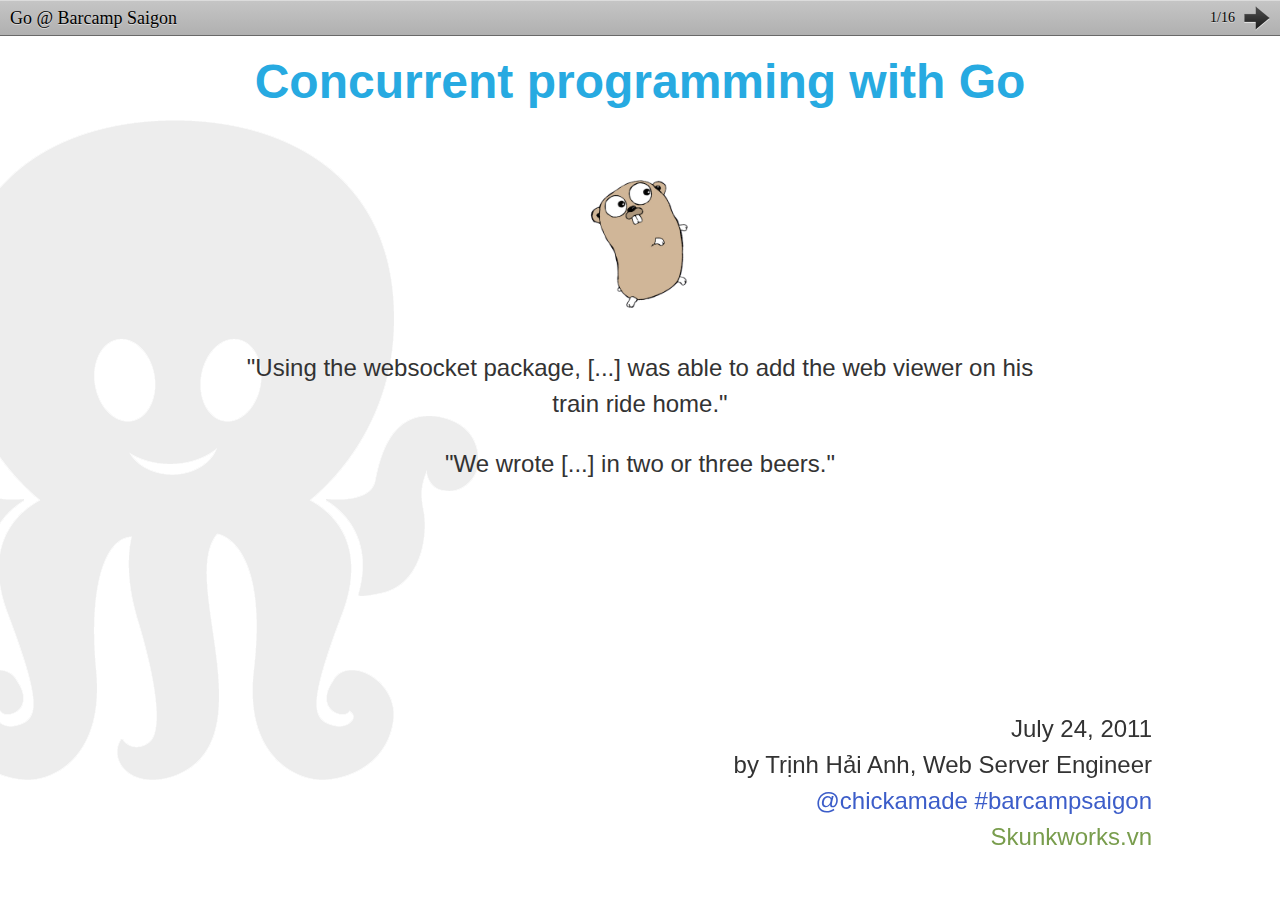
<file: index.html>
<!DOCTYPE html>
<html lang="en">
<head>
  <meta charset="utf-8" />
  
  <!--[if lt IE 9]>
  <script src="lib/html5shim.js"></script>
  <![endif]-->  
  
  <!-- These are some core styles the slideshow app requires -->
  <link rel="stylesheet" href="lib/styles.css" />
  
  <!-- These are the styles you'll add to make the slides look great -->
  <link rel="stylesheet" href="css/styles.css" />
  
  <title>Go @ Barcamp Saigon</title>
</head>
<body>
  <header>
    <h1>Go @ Barcamp Saigon</h1>
    <nav>
      <ul>
        <li><button id="prev-btn" title="Previous slide">Previous Slide</button></li>
        <li><span id="slide-number"></span>/<span id="slide-total"></span></li>
        <li><button id="next-btn" title="Next Slide">Next Slide</button></li>
      </ul>
    </nav>
  </header>

  <div id="deck">
    
    <section>
      <hgroup>
        <h1>Concurrent programming with Go</h1>

</hgroup>
      <img src="images/gophercolor.png" class="mascot" />
      <p class="center">
          "Using the websocket package, [...] was able to add the web
          viewer on his train ride home."</p>

      <p class="center">
          "We wrote [...] in two or three beers."</p>

      <footer>
        <p>July 24, 2011</p>
        <p>by Trịnh Hải Anh, Web Server Engineer</p>
        <p><a href="http://twitter.com/chickamade">@chickamade</a> <a href="http://search.twitter.com/search?q=%23barcampsaigon">#barcampsaigon</a></p>
        <p><a href="http://skunkworks.vn" class="green">Skunkworks.vn</a>
</p>
      </footer>
    </section>
    
    <section>
      <hgroup>
        <h1>What is Go?</h1>
</hgroup>
      
      <ul>
        <li>Started at Google by Ken Thompson, Rob Pike, ...</li>
        <li>Design philosophy: <span class="green">less is more</span>
</li>
        <li>Attractive model to write <span class=green>concurrent programs</span></li>
        <li>Originally focused on system projects: databases, networking servers</li>
        <li>Has become a general purpose language</li>
        <li>Makes programming sensible and fun!</li>
      </ul>
    </section>

    <section>
      <hgroup>
         <h1>Why Go?</h1>
         <h2>Concurrency!</h2>
      </hgroup>  
      
      <ul>
            <li>Writing multi-threaded programs is hard</li>
            <li>Too much emphasis on low-level details: locks, mutexes, ...</li>
            <li>Asynchronous event callbacks are just a crippled API, where your code run single-threaded :(</li>
      </ul>
    </section>

    <section>
      <hgroup><h1>CSP</h1>
</hgroup>
    <ul>
      <li>
        In 1978, Tony Hoare introduced the theory of "Communicating Sequential Processes"
        <blockquote><em>Input, output, and concurrency should be regarded as primitives of programming</em>
</blockquote>
        <blockquote><em>Composition of communicating sequential processes is a fundamental program structuring method.</em>
</blockquote>
      </li>
      <li>Occam and Erlang are two well-known languages that stem from CSP</li>
    </ul>
    </section>
 
    <section>
      <hgroup><h1>Goroutines</h1>
</hgroup>
     <ul>
      <li>Goroutines are functions and methods executing concurrently in the same address space</li>
      <li>It is practical to create hundreds of thousands of goroutines (each cost a few KB initially)</li>
      <li>Goroutines are multiplexed onto a set of system threads</li>
      <li>When a goroutine blocks, such as in a system call, the Go runtime automatically moves other goroutines to a spare thread</li>
     </ul>
    </section>

    <section>
      <hgroup><h1>Channels</h1>
</hgroup>
      
      <ul>
        <li>Goroutines communicate via channels</li>
        <li>Channel is the way of synchronization: the sender and receiver both unblocks at the rendezvous moment to exchange a datum</li>
      </ul>
    </section>

    <section>
      <hgroup><h1>Concurrency primitives demo</h1>
</hgroup>
      
      <pre>
func main() {
      c := make(chan string)
      d := make(chan string)

      go func() {
          for {
              c <- "msg" // sending blocks until there is a receiver
          }
      }()
      go func() {
          for {
              d <- ("relayed " + <-c) // process received value, then send it out
          }
      }()

      for {
          select {
          case val := <-c:
              println(val)
          case val := <-d:
              println(val)
          }
      }
}
      </pre>
      
      <footer><a target="_blank" href="http://golang.org/doc/play/#package%20main%0A%0Afunc%20main%28%29%20%7B%0A%20%20%20%20%20%20c%20%3A%3D%20make%28chan%20string%29%0A%20%20%20%20%20%20d%20%3A%3D%20make%28chan%20string%29%0A%0A%20%20%20%20%20%20go%20func%28%29%20%7B%0A%20%20%20%20%20%20%20%20%20%20for%20%7B%0A%20%20%20%20%20%20%20%20%20%20%20%20%20%20c%20%3C-%20%22msg%22%20//%20sending%20blocks%20until%20there%20is%20a%20receiver%0A%20%20%20%20%20%20%20%20%20%20%7D%0A%20%20%20%20%20%20%7D%28%29%0A%20%20%20%20%20%20go%20func%28%29%20%7B%0A%20%20%20%20%20%20%20%20%20%20for%20%7B%0A%20%20%20%20%20%20%20%20%20%20%20%20%20%20d%20%3C-%20%28%22relayed%20%22%20%2B%20%3C-c%29%20//%20process%20received%20value%2C%20then%20send%20it%20out%0A%20%20%20%20%20%20%20%20%20%20%7D%0A%20%20%20%20%20%20%7D%28%29%0A%0A%20%20%20%20%20%20for%20%7B%0A%20%20%20%20%20%20%20%20%20%20select%20%7B%0A%20%20%20%20%20%20%20%20%20%20case%20val%20%3A%3D%20%3C-c%3A%0A%20%20%20%20%20%20%20%20%20%20%20%20%20%20println%28val%29%0A%20%20%20%20%20%20%20%20%20%20case%20val%20%3A%3D%20%3C-d%3A%0A%20%20%20%20%20%20%20%20%20%20%20%20%20%20println%28val%29%0A%20%20%20%20%20%20%20%20%20%20%7D%0A%20%20%20%20%20%20%7D%0A%7D%0A">Try this example in the Go playground!</a>
</footer>
    </section>

    <section>
      <hgroup><h1>Select</h1>
</hgroup>
      
      <pre>
              select {
              case x = <-c:
                  // x was received from c
              case d <- y:
                  // y was sent to d
              default:
                  // non-blocking case
              }
      </pre>
      <ul>
        <li>Every case must be a communication</li>
        <li>If any communication can proceed, it does; others are ignored</li>
        <li>If multiple cases are ready, one is selected to proceed at random, fairly</li>
        <li>If there is no default case, the select statement blocks until one case can proceed</li>
      </ul>
    </section>

    <section>
      <hgroup><h1>The Go Way</h1>
</hgroup>
      <blockquote><em>Do not communicate by sharing memory. <br /> Instead, share memory by communicating.</em>
</blockquote>
      <ul>
        <li>Shared values should be passed around on channels</li>
        <li>Channel (or set of channels) defines a protocol of interaction with a given resource</li>
        <li>E.g. Rob Pike built a concurrent window system represented by 3 channels: graphics, keyboard, mouse. The window system can run recursively on itself to implement a multi-window text editors</li>
    </section>

    <section>
       <hgroup><h1>A concurrent windows system</h1>
</hgroup>
       <img src="images/cws.png" style="margin: 20px 0 0 380px" />
       <footer><p class="small">Rob Pike, <a href="http://swtch.com/~rsc/thread/cws.pdf">"A Concurrent Window System,"</a> Computing Systems, 2(2)</p>
</footer>
    </section>

    <section>
      <hgroup><h1>A TCP echo server</h1>
</hgroup>
      <p>spawns multiple goroutines and also does informative logging :)</p>
      <pre />
import ("net"; "io"; "os"; "log")

func die(err os.Error) {
    if err != nil { log.Fatal(err) }
}

func main() {
    server, err := net.Listen("tcp", "127.0.0.1:3640"); die(err)
    for {
        conn, err := server.Accept(); die(err)
        go func() {
            defer conn.Close()
            n, err := io.Copy(conn, conn)
            log.Printf("echoed %d byte to %s\n", n, conn.RemoteAddr())
            if err != nil {
                log.Printf("error: %s", err)
            }
        }()
    }
}
      </pre>
      <footer><a target="_blank" href="http://github.com/aht/barcamp2011-gonuts/blob/master/echosrv.go">http://github.com/aht/barcamp2011-gonuts/blob/master/echosrv.go</a>
</footer>
    </section>
 
    <section>
      <hgroup><h1>Sequential goroutine but non-blocking I/O</h1>
</hgroup>
      
      <ul>
        <li><code>epoll/kqueue</code> are kernel optimizations to deal with accepting ten thousands of connections (the C10K problem)</li>
        <li>Many languages implement these system calls as libraries and expose to client a crippled callback API, leading to inefficient single-threaded spaghetti code</li>
        <li>Go networking code use <code>epoll/kqueue</code> under the hood: server with goroutines can handle 10K concurrent clients</li>
      </ul>
      <footer><a href="http://www.kegel.com/c10k.html">http://www.kegel.com/c10k.html</a>
</footer>
    </section>

    <section>
      <hgroup><h1>Go is a lot more than concurrency</h1>

</hgroup>
      <ul>
        <li>Duck typing: feels like Python</li>
        <li>Segmented stack: stack overflow not possible</li>
        <li>Static compilation, single binary deployment</li>
        <li>Call C/C++ code</li>
        <li>Run on bare hardware without OS</li>
        <li>Tools: IDEs, goroutine-aware debugger, profiler, code formatter</li>
        <li>Standard libraries: zip, jpeg, json, mime/multipart, utf8, websocket, ...</li>
        <li>Package management: <code>goinstall github.com/user/project</code></li>
      </ul>
    </section>

    <section>
       <hgroup><h1>A few bits of history</h1>
</hgroup>
        <ul>
            <li><em>1978</em>, C. A. R. Hoare, "Communicating Sequential Processes," Communications of the ACM 21(8)</li>
            <li><em>1983</em>, Occam, the first CSP language, runs on dedicated Transputer chip</li>
            <li><em>1985 &ndash; 1995</em>, Rob Pike &amp; Ken Thompson worked on the Plan 9 OS (Unix's supposed successor) and several CSP-based languages</li>
            <li><em>1998</em>, Erlang open-source release</li>
            <li><em>2006</em>, Erlang gained support for SMP scheduling</li>
            <li><em>2009</em>, Go went nuts!</li>
            <li><em>July 2010</em>, an implementation of <code>select</code> was prototyped for the Stackless Python module in PyPy</li>
        </ul>
    </section>

    <section>
      <hgroup><h1>Where to go from here?</h1>
</hgroup>
        <ul>
            <li><a href="http://golang.org/doc/go_tutorial.html">The official Go language tutorial</a>
</li>
            <li><a href="http://golang.org/doc/codewalk/">Go codewalks</a>
</li>
            <li> <a href=http://groups.google.com/group/golang-nuts>golang-nuts</a> &mdash; the official mailing list
            <li><a href=irc://freenode.org:6666/#go-nuts>#go-nuts</a> &mdash; IRC channel on freenode.org</li>
        </ul>
    </section>

    <section>
      <hgroup><h1>Thank you! Questions?</h1>
</hgroup>
      <div class=twitter>
        <img src="images/followme.png" />
        <span class="green"><a href="http://twitter.com/chickamade" class="green">@chickamade</a>
</span>
      </div>

      <p class="padded center big">For more information about our company, visit <a href="http://skunkworks.vn/" class=green>Skunkworks.vn.</a> We are hiring!</p>
      
      <a href="http://skunkworks.vn/"><img  src="images/skunkworks.png" class="logo" />
</a>
    </section>

  </div>
  <!-- /deck -->
  
  <script src="lib/jquery-1.5.2.min.js"></script>
  <script src="lib/jquery.jswipe-0.1.2.js"></script>  
  <script src="lib/htmlSlides.js"></script>
  <script>
    //Do our business when the DOM is ready for us
    $(function() {
      
      //You can trigger Javascript based on the slide number like this:
      $('html').bind('newSlide', function(e, id) { 
        switch(id) {
        case 1:
        case 10: $('body').removeClass('roctopus').addClass('loctopus');
          break;
        case 16: $('body').removeClass('loctopus roctopus');
          break;
        default: $('body').removeClass('loctopus').addClass('roctopus');
        }
      });

      //One little option: hideToolbar (boolean; default = false)
      htmlSlides.init({ hideToolbar: true });
      
    });
  </script>
  </body>
</html>
</file>
<file: css/styles.css>
body {
    font-family: "Helvetica Neue", Helvetica, Arial;
    background: white;
    font-size: 24px;
}

body.loctopus {
    background: url("../images/octopus.png") no-repeat -128px center fixed;
}
body.roctopus {
    background: url("../images/octopus.png") no-repeat right center fixed;
}

section { width: 80%; margin: 10px auto auto auto; }

.slide hgroup {
    font-weight: bold;
    line-height: 1.5;
    text-align: center;
    text-shadow: 0px 1px 0px rgba(255, 255, 255, 0.8);
}
.slide:not(:first-child) hgroup {
    padding-bottom: 42px;
}

.slide h1 { font-size: 48px; color: #27aae1; }
.slide h2 { font-size: 42px; color: #799d4d; }
.slide a { text-decoration: none }
.slide p { max-width: 33em; }
.slide li { padding: 10px; max-width: 33em; }
.slide pre { font-size: 16px }
.slide footer {
    margin-top: 20px;
    text-align: right;
    float: right;
    position: fixed;
    right: 10%;
    bottom: 5%;
}

.slide em { color: #799d4d; font-style: normal }
.slide strong { color: #799d4d; font-weight: bold }

.slide .center { text-align: center }
.slide .padded { padding: 36px 0 }
.slide .small { font-size: 16px }
.slide .big { font-size: 42px }
.slide .green { color: #799d4d }

.slide img.mascot { padding: 42px; height: 128px }
.slide img.logo { height: 128px }

.twitter { width: 60%; margin: auto }
.twitter span { font-size: 42px }
.twitter img { display: inline; height: 180px; vertical-align: middle; padding-right: 20px }

.slide footer p { padding: 0 }
</file>
<file: lib/styles.css>
/*
 * HTML Slideshow 
 * Author: Rob Flaherty | rob@ravelrumba.com
 */

/* Meyer Reset */
html,body,div,span,applet,object,iframe,h1,h2,h3,h4,h5,h6,p,blockquote,pre,a,abbr,acronym,address,big,cite,code,del,dfn,em,font,img,ins,kbd,q,s,samp,small,strike,strong,sub,sup,tt,var,dl,dt,dd,ol,ul,li,fieldset,form,label,legend,table,caption,tbody,tfoot,thead,tr,th,td{margin:0;padding:0;border:0;outline:0;font-weight:inherit;font-style:inherit;font-size:100%;font-family:inherit;vertical-align:baseline}:focus{outline:0}body{line-height:1;color:black;background:white}ol,ul{list-style:none}table{border-collapse:separate;border-spacing:0}caption,th,td{text-align:left;font-weight:normal}blockquote:before,blockquote:after,q:before,q:after{content:""}blockquote,q{quotes:""""}

/* Core Styles */
html{ font-size:100%; overflow: hidden; }
body { font-size: 62.5%; line-height: 1.5; font-family: "Helvetica Neue", Helvetica, Arial, Sans-serif; color: #333; }
input, select, textarea { font-family: "Helvetica Neue", Helvetica, Arial, Sans-serif; font-size: 1em; }
:focus { outline: 1px; }
strong{ font-weight:bold; }
em { font-style: italic; }
hr { display: none; }
img { display: block; }
a img { border: none; } 
cite { font-style: normal; } 
code { background: #ececec; padding: 0 3px; }
blockquote { margin:0 0 24px 32px; border-left:7px solid #ececec; padding-left:16px; }
blockquote p { margin:0; }
.center { text-align: center; margin: 0 auto; }
.left { float: left; }
.right { float: right; }
article, aside, dialog, figure, footer, header, hgroup, menu, nav, section { display: block; }

/* Links */
a:link, a:visited, a:active { color: #3c5dc9; text-decoration: underline; }
a:hover { color: #3c5dc9; text-decoration:none; }

/* Slider App Styles */
section { padding: 0 30px 30px; display: none; }
header { color: #000; background-image: -moz-linear-gradient(top, #c5c5c5, #b0b0b0); background-image: -webkit-gradient(linear,left top,left bottom,color-stop(0, #c5c5c5),color-stop(1, #b0b0b0)); background-image: -o-linear-gradient(top, #c5c5c5, #b0b0b0); border-top:1px solid #dcdcdc; border-bottom: 1px solid rgb(105, 105, 105); text-shadow: 0px 1px 0px rgba(255, 255, 255, 0.5); font-family: "Lucida Grande"; padding: 1px 10px; overflow:hidden; z-index: 10000; position: relative; }
header h1 { float: left; font-size: 18px;  line-height: 32px;}
.slide-selected { display: block; }
.action, .action-on  { display: none; }

/* Slider Nav */
nav { float: right; }
nav li { float: left; line-height: 32px; font-size: 14px;}
nav button { float: left; border: 0; width: 26px; height: 25px; text-indent: -9999px; display: block; cursor: pointer; margin-top:4px; }
#prev-btn { background: url([data-uri]) no-repeat; margin-right: 10px;line-height: 32px; }
#next-btn { background: url([data-uri]) no-repeat; margin-left:9px; }

/* General Slide Styles */
.slide h1 { font-size: 32px; }
.slide h2 { font-size: 26px; }
.slide p { padding: 0 0 1em; }
.slide li { list-style-type: disc; margin-left: 40px; }
.slide pre { font-family: monospace; }
.slide hgroup { padding: 0 0 20px; }

/* Center graphics and media content */
.slide img, .slide video, .slide canvas, .slide figure, .slide object, .slide embed { margin:0 auto; }
.slide .fullscreen { position: absolute; left:0; top:0; width:100%; z-index:1; }
</file>
